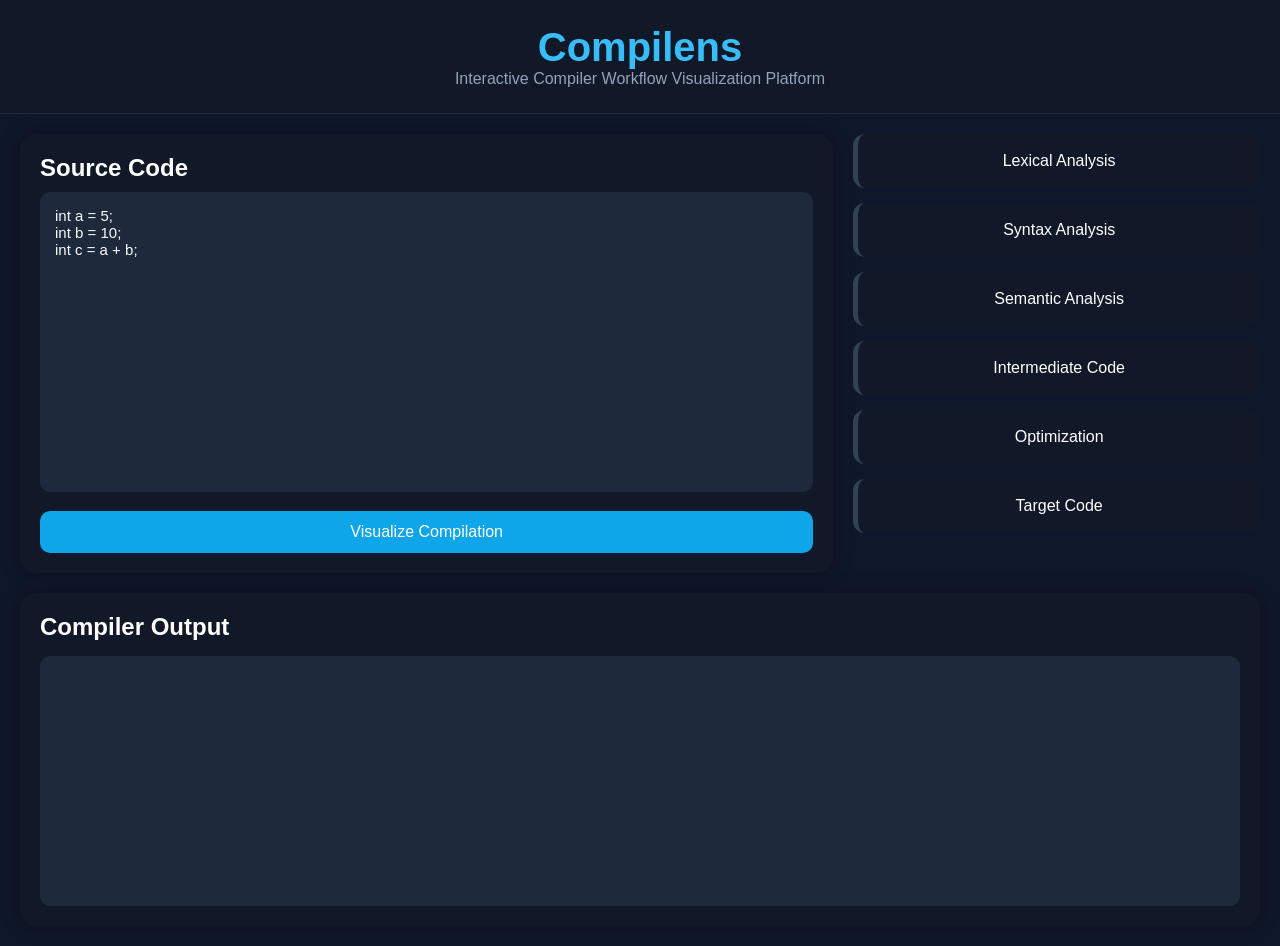
<file: compiler_workflow_visualizer/index.html>
<!DOCTYPE html>
<html lang="en">
<head>
    <meta charset="UTF-8">
    <meta name="viewport" content="width=device-width, initial-scale=1.0">
    <title>Compilens</title>
    <link rel="stylesheet" href="style.css">
</head>
<body>

<header>
    <h1>Compilens</h1>
    <p>Interactive Compiler Workflow Visualization Platform</p>
</header>

<div class="container">

    <div class="editor-section">
        <h2>Source Code</h2>

        <textarea id="codeInput">
int a = 5;
int b = 10;
int c = a + b;
        </textarea>

        <button id="runBtn">Visualize Compilation</button>
    </div>

    <div class="workflow">

        <div class="stage" id="lexical">
            Lexical Analysis
        </div>

        <div class="stage" id="syntax">
            Syntax Analysis
        </div>

        <div class="stage" id="semantic">
            Semantic Analysis
        </div>

        <div class="stage" id="intermediate">
            Intermediate Code
        </div>

        <div class="stage" id="optimization">
            Optimization
        </div>

        <div class="stage" id="target">
            Target Code
        </div>

    </div>

    <div class="output-section">
        <h2 id="outputTitle">Compiler Output</h2>
        <div id="output"></div>
    </div>

</div>

<script src="script.js"></script>
</body>
</html>
</file>
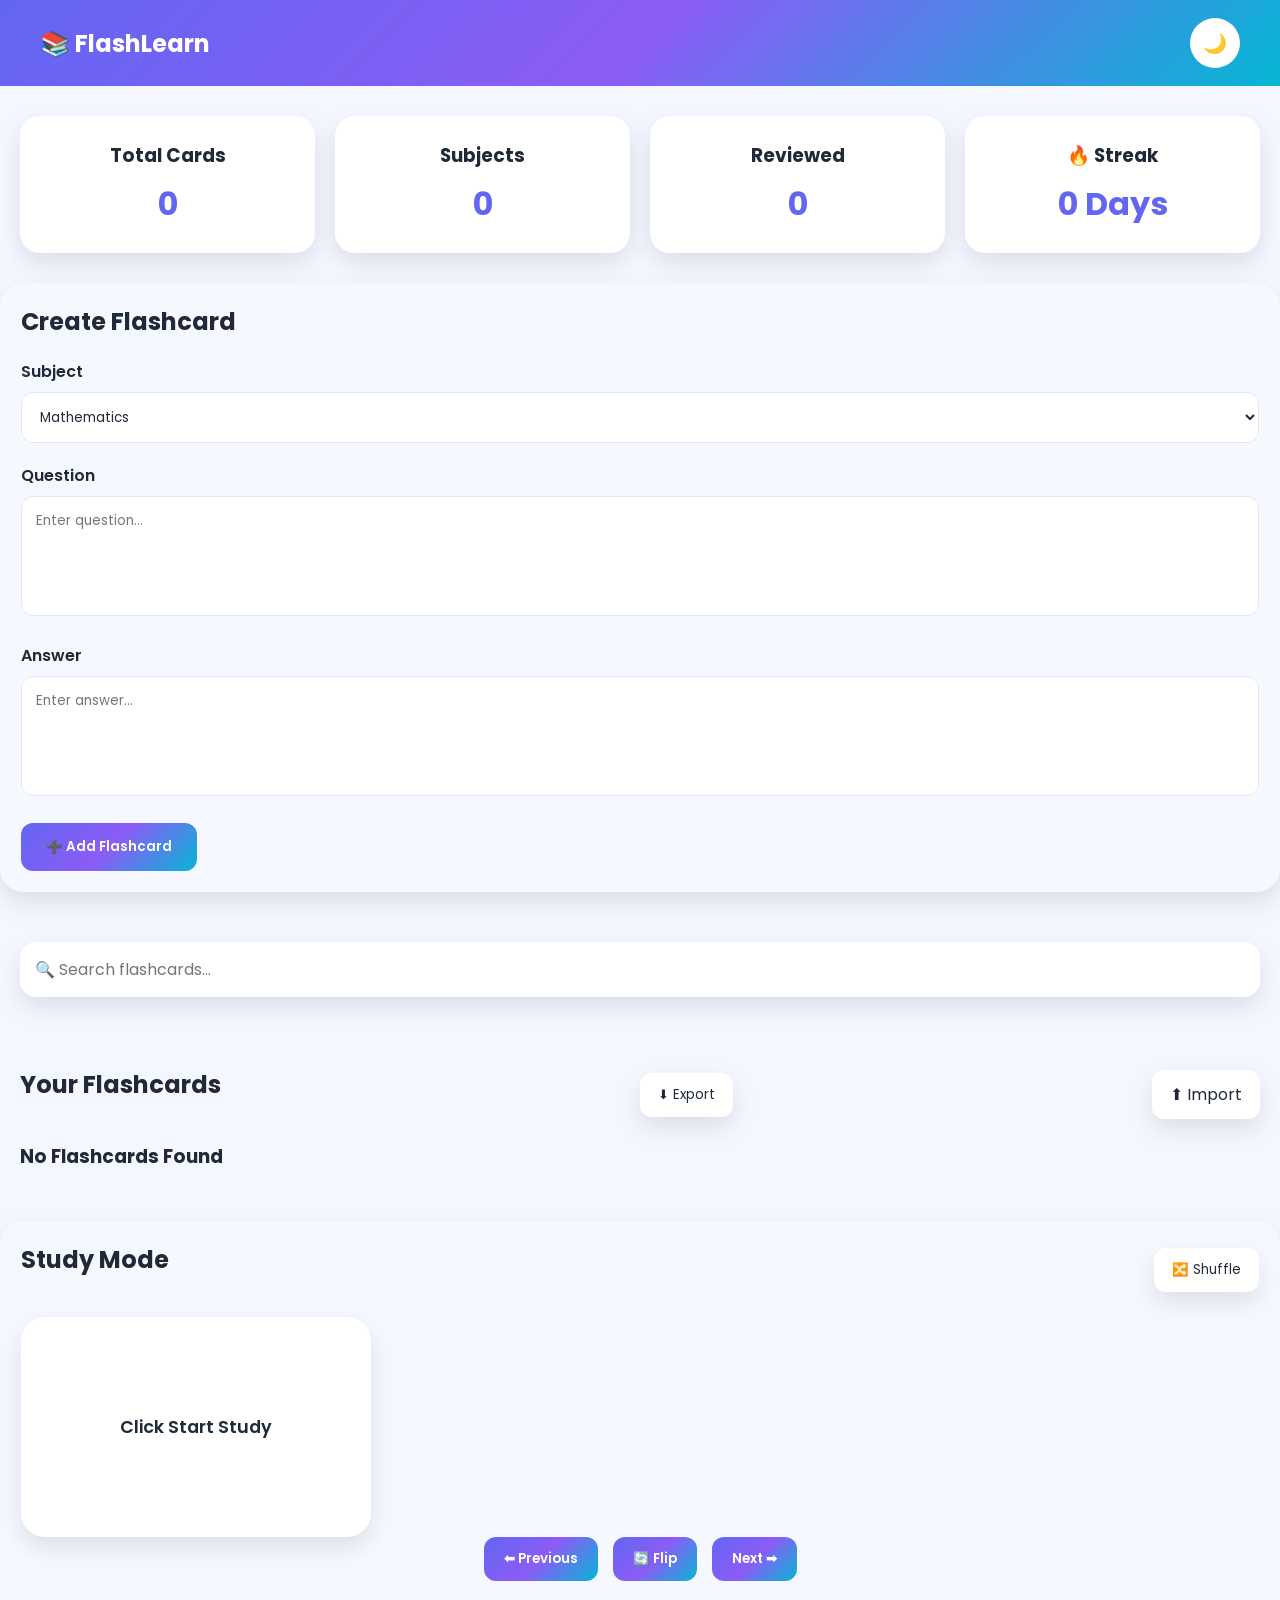
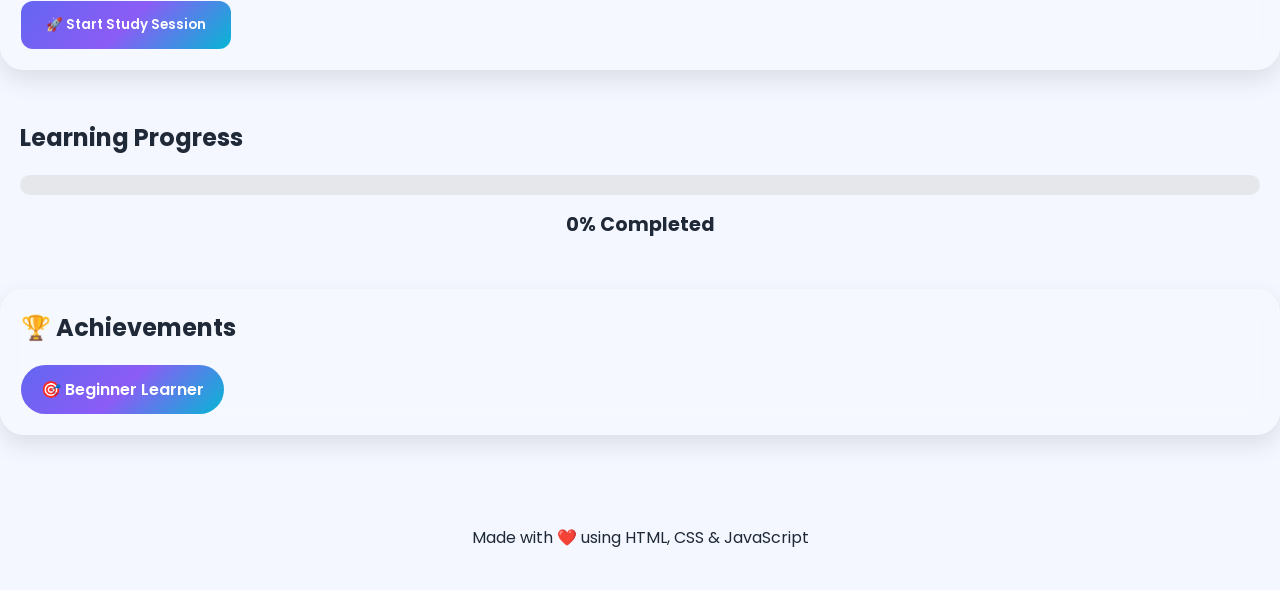
<file: FlashCard Learning App/index.html>
<!doctype html>
<html lang="en">
  <head>
    <meta charset="UTF-8" />
    <meta name="viewport" content="width=device-width, initial-scale=1.0" />
    <title>FlashLearn - Smart Flashcard Learning App</title>

    <link rel="stylesheet" href="style.css" />

    <link rel="preconnect" href="https://fonts.googleapis.com" />
    <link
      href="https://fonts.googleapis.com/css2?family=Poppins:wght@300;400;500;600;700&display=swap"
      rel="stylesheet"
    />
  </head>
  <body>
    <!-- Navbar -->
    <header class="navbar">
      <div class="logo">📚 FlashLearn</div>

      <div class="nav-actions">
        <button id="themeToggle" class="theme-btn">🌙</button>
      </div>
    </header>

    <!-- Dashboard -->
    <section class="dashboard">
      <div class="stat-card">
        <h3>Total Cards</h3>
        <p id="totalCards">0</p>
      </div>

      <div class="stat-card">
        <h3>Subjects</h3>
        <p id="totalSubjects">0</p>
      </div>

      <div class="stat-card">
        <h3>Reviewed</h3>
        <p id="reviewedCards">0</p>
      </div>

      <div class="stat-card">
        <h3>🔥 Streak</h3>
        <p id="streakCount">0 Days</p>
      </div>
    </section>

    <!-- Create Flashcard -->
    <section class="container glass">
      <h2>Create Flashcard</h2>

      <form id="flashcardForm">
        <div class="form-group">
          <label>Subject</label>

          <select id="subject">
            <option>Mathematics</option>
            <option>Science</option>
            <option>History</option>
            <option>Geography</option>
            <option>English</option>
            <option>Computer Science</option>
            <option>Programming</option>
            <option>General Knowledge</option>
          </select>
        </div>

        <div class="form-group">
          <label>Question</label>
          <textarea
            id="question"
            required
            placeholder="Enter question..."
          ></textarea>
        </div>

        <div class="form-group">
          <label>Answer</label>
          <textarea
            id="answer"
            required
            placeholder="Enter answer..."
          ></textarea>
        </div>

        <button type="submit" class="primary-btn">➕ Add Flashcard</button>
      </form>
    </section>

    <!-- Search -->
    <section class="container">
      <input
        type="text"
        id="searchInput"
        placeholder="🔍 Search flashcards..."
        class="search-box"
      />
    </section>

    <!-- Flashcards List -->
    <section class="container">
      <div class="section-header">
        <h2>Your Flashcards</h2>

        <button id="exportBtn" class="secondary-btn">⬇ Export</button>

        <label class="secondary-btn">
          ⬆ Import
          <input type="file" id="importFile" hidden accept=".json" />
        </label>
      </div>

      <div id="flashcardsContainer" class="cards-grid"></div>
    </section>

    <!-- Study Mode -->
    <section class="container glass study-section">
      <div class="study-header">
        <h2>Study Mode</h2>

        <button id="shuffleBtn" class="secondary-btn">🔀 Shuffle</button>
      </div>

      <div class="study-card" id="studyCard">
        <div class="study-card-inner">
          <div class="study-front">Click Start Study</div>

          <div class="study-back">Answer Appears Here</div>
        </div>
      </div>

      <div class="study-controls">
        <button id="prevBtn">⬅ Previous</button>

        <button id="flipBtn">🔄 Flip</button>

        <button id="nextBtn">Next ➡</button>
      </div>

      <button id="startStudy" class="primary-btn">
        🚀 Start Study Session
      </button>
    </section>

    <!-- Progress -->
    <section class="container">
      <h2>Learning Progress</h2>

      <div class="progress-wrapper">
        <div class="progress-bar">
          <div id="progressFill" class="progress-fill"></div>
        </div>

        <p id="progressText">0%</p>
      </div>
    </section>

    <!-- Achievements -->
    <section class="container glass">
      <h2>🏆 Achievements</h2>

      <div id="achievements" class="badges">
        <div class="badge">🎯 Beginner Learner</div>
      </div>
    </section>

    <!-- Footer -->
    <footer>
      <p>Made with ❤️ using HTML, CSS & JavaScript</p>
    </footer>

    <script src="script.js"></script>
  </body>
</html>
</file>
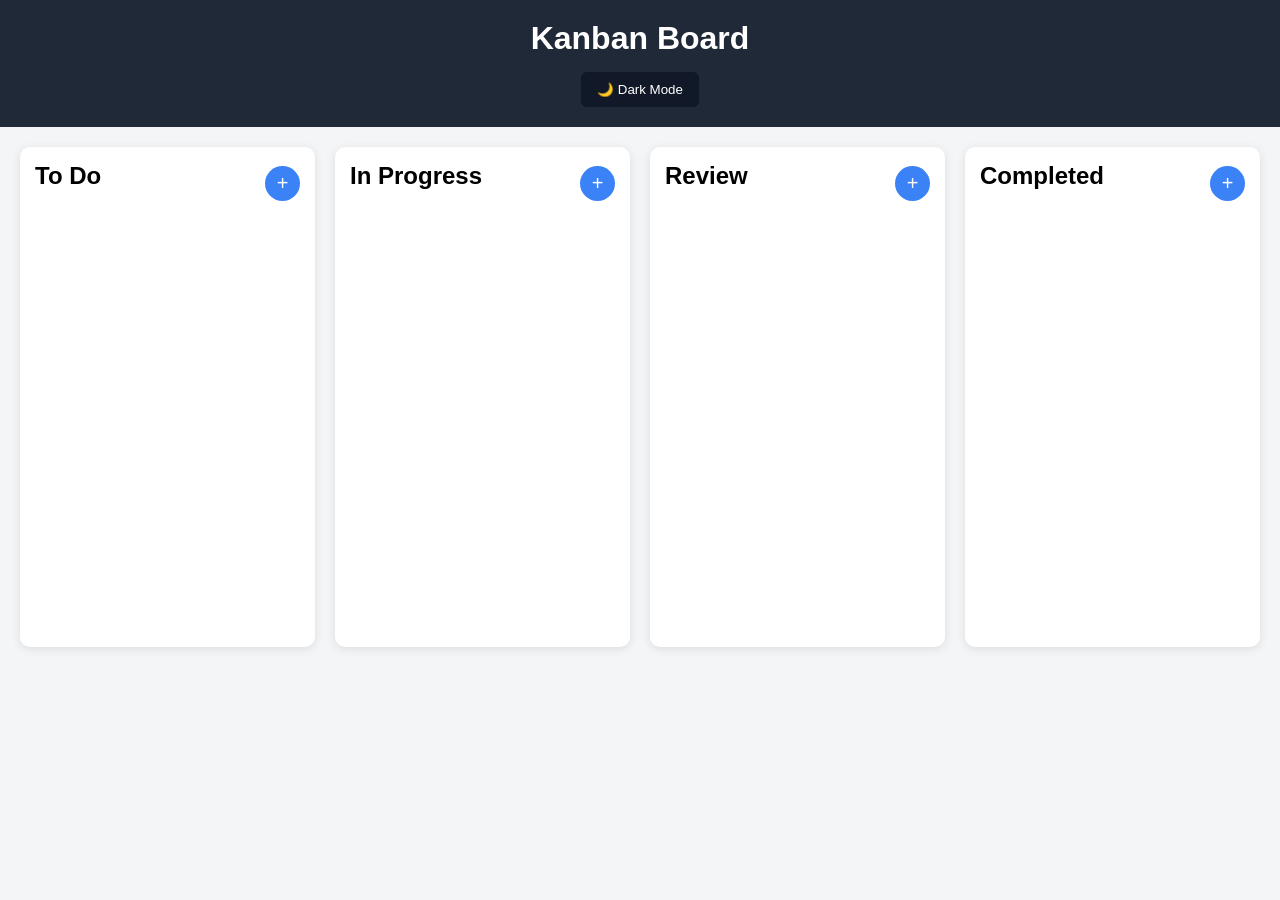
<file: Kanban_Board/index.html>
<!DOCTYPE html>
<html lang="en">
<head>
    <meta charset="UTF-8">
    <meta name="viewport" content="width=device-width, initial-scale=1.0">
    <title>Kanban Board</title>
    <link rel="stylesheet" href="style.css">
</head>
<body>

    <header>
        <h1>Kanban Board</h1>

        <div class="header-controls">
            <button id="themeToggle">🌙 Dark Mode</button>
        </div>
    </header>

    <main class="board">

        <!-- TO DO -->
        <div class="column">
            <div class="column-header">
                <h2>To Do</h2>
                <button class="add-column-task" data-status="todo">+</button>
            </div>
            <div class="task-container" id="todo"></div>
        </div>

        <!-- IN PROGRESS -->
        <div class="column">
            <div class="column-header">
                <h2>In Progress</h2>
                <button class="add-column-task" data-status="progress">+</button>
            </div>
            <div class="task-container" id="progress"></div>
        </div>

        <!-- REVIEW -->
        <div class="column">
            <div class="column-header">
                <h2>Review</h2>
                <button class="add-column-task" data-status="review">+</button>
            </div>
            <div class="task-container" id="review"></div>
        </div>

        <!-- COMPLETED -->
        <div class="column">
            <div class="column-header">
                <h2>Completed</h2>
                <button class="add-column-task" data-status="completed">+</button>
            </div>
            <div class="task-container" id="completed"></div>
        </div>

    </main>

    <script src="script.js"></script>
</body>
</html>
</file>
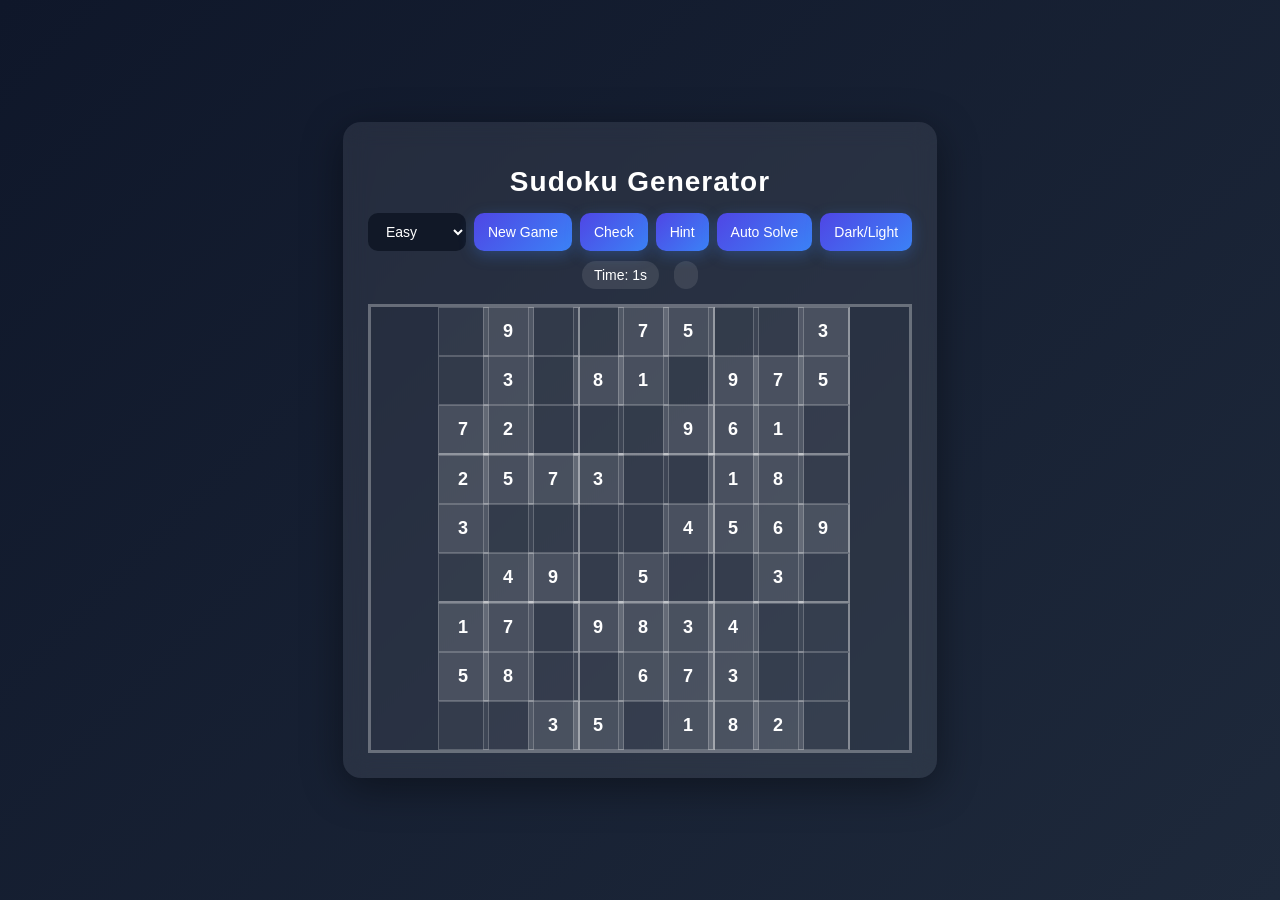
<file: sudoku-generator/index.html>
<!DOCTYPE html>
<html lang="en">
<head>
    <meta charset="UTF-8">
    <title>Sudoku Generator</title>
    <link rel="stylesheet" href="style.css">
</head>
<body>

<div class="container">
    <h1>Sudoku Generator</h1>

    <div class="controls">
        <select id="difficulty">
            <option value="easy">Easy</option>
            <option value="medium">Medium</option>
            <option value="hard">Hard</option>
        </select>

        <button onclick="newGame()">New Game</button>
        <button onclick="checkSolution()">Check</button>
        <button onclick="getHint()">Hint</button>
        <button onclick="solvePuzzle()">Auto Solve</button>
        <button onclick="toggleTheme()">Dark/Light</button>
    </div>

    <div class="info">
        <span id="timer">Time: 0s</span>
        <span id="status"></span>
    </div>

    <div id="sudoku-board"></div>
</div>

<script src="script.js"></script>
</body>
</html>
</file>
<file: compiler_workflow_visualizer/style.css>
*{
    margin:0;
    padding:0;
    box-sizing:border-box;
    font-family:'Segoe UI',sans-serif;
}

body{
    background:#0f172a;
    color:white;
    min-height:100vh;
}

header{
    text-align:center;
    padding:25px;
    background:#111827;
    border-bottom:1px solid #1e293b;
}

header h1{
    font-size:2.5rem;
    color:#38bdf8;
}

header p{
    color:#94a3b8;
}

.container{
    display:grid;
    grid-template-columns:2fr 1fr;
    gap:20px;
    padding:20px;
}

.editor-section,
.output-section{
    background:#111827;
    padding:20px;
    border-radius:16px;
    box-shadow:0 0 20px rgba(0,0,0,.3);
}

textarea{
    width:100%;
    height:300px;
    background:#1e293b;
    color:#f8fafc;
    border:none;
    padding:15px;
    font-size:15px;
    border-radius:10px;
    margin-top:10px;
    resize:none;
}

button{
    margin-top:15px;
    width:100%;
    padding:12px;
    border:none;
    border-radius:10px;
    background:#0ea5e9;
    color:white;
    cursor:pointer;
    font-size:16px;
    transition:.3s;
}

button:hover{
    background:#0284c7;
}

.workflow{
    display:flex;
    flex-direction:column;
    gap:15px;
}

.stage{
    background:#111827;
    padding:18px;
    border-radius:12px;
    text-align:center;
    border-left:5px solid #334155;
    transition:.4s;
}

.active{
    border-left:5px solid #22c55e;
    background:#14532d;
    transform:translateX(8px);
}

.completed{
    border-left:5px solid #38bdf8;
}

.output-section{
    grid-column:1/3;
}

#output{
    margin-top:15px;
    background:#1e293b;
    min-height:250px;
    padding:15px;
    border-radius:10px;
    white-space:pre-wrap;
    overflow:auto;
}

.token{
    display:inline-block;
    padding:5px 10px;
    margin:5px;
    border-radius:8px;
    font-size:14px;
}

.keyword{
    background:#2563eb;
}

.identifier{
    background:#16a34a;
}

.operator{
    background:#dc2626;
}

.number{
    background:#d97706;
}

@media(max-width:900px){

    .container{
        grid-template-columns:1fr;
    }

    .output-section{
        grid-column:auto;
    }
}
</file>
<file: FlashCard Learning App/style.css>
* {
  margin: 0;
  padding: 0;
  box-sizing: border-box;
  font-family: "Poppins", sans-serif;
}

:root {
  --primary: #6366f1;
  --secondary: #8b5cf6;
  --accent: #06b6d4;

  --bg: #f4f7ff;
  --card: #ffffff;

  --text: #1f2937;
  --border: #e5e7eb;

  --shadow: 0 10px 25px rgba(0, 0, 0, 0.1);

  --gradient: linear-gradient(135deg, #6366f1, #8b5cf6, #06b6d4);
}

body.dark {
  --bg: #0f172a;
  --card: #1e293b;

  --text: #f8fafc;
  --border: #334155;

  --shadow: 0 10px 25px rgba(0, 0, 0, 0.4);
}

body {
  background: var(--bg);
  color: var(--text);
  min-height: 100vh;
  transition: 0.3s;
}

.navbar {
  display: flex;
  justify-content: space-between;
  align-items: center;

  padding: 18px 40px;

  background: var(--gradient);
  color: white;

  position: sticky;
  top: 0;
  z-index: 100;
}

.logo {
  font-size: 1.5rem;
  font-weight: 700;
}

.theme-btn {
  width: 50px;
  height: 50px;

  border: none;
  border-radius: 50%;

  cursor: pointer;
  font-size: 1.2rem;

  background: white;
}

.dashboard {
  max-width: 1300px;
  margin: 30px auto;

  display: grid;
  gap: 20px;

  grid-template-columns: repeat(auto-fit, minmax(220px, 1fr));

  padding: 0 20px;
}

.stat-card {
  background: var(--card);

  padding: 25px;

  border-radius: 20px;

  box-shadow: var(--shadow);

  text-align: center;

  transition: 0.3s;
}

.stat-card:hover {
  transform: translateY(-5px);
}

.stat-card h3 {
  margin-bottom: 10px;
}

.stat-card p {
  font-size: 2rem;
  font-weight: 700;
  color: var(--primary);
}

.container {
  max-width: 1300px;

  margin: 30px auto;

  padding: 20px;
}

.glass {
  background: rgba(255, 255, 255, 0.15);

  backdrop-filter: blur(15px);

  border-radius: 24px;

  border: 1px solid rgba(255, 255, 255, 0.2);

  box-shadow: var(--shadow);
}

body.dark .glass {
  background: rgba(30, 41, 59, 0.6);
}

.container h2 {
  margin-bottom: 20px;
}

.form-group {
  margin-bottom: 20px;
}

.form-group label {
  display: block;
  margin-bottom: 8px;
  font-weight: 600;
}

.form-group input,
.form-group select,
.form-group textarea {
  width: 100%;

  padding: 14px;

  border-radius: 12px;

  border: 1px solid var(--border);

  background: var(--card);

  color: var(--text);

  resize: none;
}

textarea {
  min-height: 120px;
}

.primary-btn {
  background: var(--gradient);
  color: white;

  border: none;

  padding: 14px 25px;

  border-radius: 12px;

  cursor: pointer;

  font-weight: 600;

  transition: 0.3s;
}

.primary-btn:hover {
  transform: translateY(-2px);
}

.secondary-btn {
  border: none;

  padding: 12px 18px;

  border-radius: 12px;

  cursor: pointer;

  background: var(--card);

  color: var(--text);

  box-shadow: var(--shadow);
}

.secondary-btn:hover {
  transform: translateY(-2px);
}

.search-box {
  width: 100%;

  padding: 15px;

  border: none;

  border-radius: 16px;

  background: var(--card);

  color: var(--text);

  box-shadow: var(--shadow);

  font-size: 1rem;
}

.section-header {
  display: flex;
  justify-content: space-between;
  align-items: center;

  gap: 10px;
  flex-wrap: wrap;

  margin-bottom: 20px;
}

.cards-grid {
  display: grid;

  grid-template-columns: repeat(auto-fill, minmax(300px, 1fr));

  gap: 20px;
}

.flashcard {
  background: var(--card);

  border-radius: 20px;

  padding: 20px;

  box-shadow: var(--shadow);

  transition: 0.3s;
}

.flashcard:hover {
  transform: translateY(-5px);
}

.subject-tag {
  display: inline-block;

  padding: 6px 12px;

  border-radius: 30px;

  background: var(--gradient);

  color: white;

  font-size: 0.8rem;

  margin-bottom: 15px;
}

.flashcard h4 {
  margin-bottom: 10px;

  line-height: 1.5;
}

.flashcard p {
  margin-bottom: 15px;

  opacity: 0.8;
  line-height: 1.6;
}

.card-actions {
  display: flex;
  gap: 10px;
}

.edit-btn,
.delete-btn {
  flex: 1;

  border: none;

  padding: 10px;

  border-radius: 10px;

  cursor: pointer;
}

.edit-btn {
  background: #22c55e;
  color: white;
}

.delete-btn {
  background: #ef4444;
  color: white;
}

.study-header {
  display: flex;
  justify-content: space-between;
  align-items: center;

  margin-bottom: 20px;
}

.study-card-container {
  display: flex;
  justify-content: center;
  align-items: center;

  margin: 30px 0;

  perspective: 1000px;
}

.study-card {
  width: 350px;
  height: 220px;

  position: relative;

  transform-style: preserve-3d;

  transition: transform 0.7s;

  cursor: pointer;
}

.study-card.flipped {
  transform: rotateY(180deg);
}

.study-front,
.study-back {
  position: absolute;

  width: 100%;
  height: 100%;

  border-radius: 24px;

  display: flex;
  justify-content: center;
  align-items: center;

  text-align: center;

  padding: 20px;

  backface-visibility: hidden;

  box-shadow: var(--shadow);

  background: var(--card);

  font-size: 1.1rem;

  font-weight: 600;
}

.study-back {
  transform: rotateY(180deg);
}

.study-controls {
  display: flex;
  justify-content: center;
  gap: 15px;

  flex-wrap: wrap;

  margin-bottom: 20px;
}

.study-controls button {
  padding: 12px 20px;

  border: none;

  border-radius: 12px;

  cursor: pointer;

  background: var(--gradient);

  color: white;

  font-weight: 600;
}

.progress-wrapper {
  display: flex;
  flex-direction: column;

  gap: 15px;
}

.progress-bar {
  width: 100%;
  height: 20px;

  background: var(--border);

  border-radius: 50px;

  overflow: hidden;
}

.progress-fill {
  width: 0%;

  height: 100%;

  border-radius: 50px;

  background: var(--gradient);

  transition: 0.5s;
}

#progressText {
  text-align: center;

  font-weight: 700;
  font-size: 1.2rem;
}

.badges {
  display: flex;

  flex-wrap: wrap;

  gap: 15px;
}

.badge {
  padding: 12px 20px;

  border-radius: 30px;

  background: var(--gradient);

  color: white;

  font-weight: 600;
}

footer {
  text-align: center;

  padding: 40px 20px;

  margin-top: 50px;

  color: var(--text);
}

@keyframes float {
  0% {
    transform: translateY(0px);
  }

  50% {
    transform: translateY(-8px);
  }

  100% {
    transform: translateY(0px);
  }
}

.study-card {
  animation: float 3s infinite ease-in-out;
}

@media (max-width: 992px) {
  .navbar {
    padding: 15px 20px;
  }

  .study-card {
    width: 300px;
    height: 200px;
  }
}

@media (max-width: 768px) {
  .dashboard {
    grid-template-columns: 1fr 1fr;
  }

  .section-header {
    flex-direction: column;
    align-items: stretch;
  }

  .study-header {
    flex-direction: column;
    gap: 15px;
  }
}

@media (max-width: 600px) {
  .dashboard {
    grid-template-columns: 1fr;
  }

  .cards-grid {
    grid-template-columns: 1fr;
  }

  .study-card {
    width: 100%;
    max-width: 320px;
    height: 200px;
  }

  .navbar {
    flex-direction: column;
    gap: 10px;
  }

  .study-controls {
    flex-direction: column;
  }

  .study-controls button {
    width: 100%;
  }
}

.study-card{
    width:350px;
    height:220px;
    perspective:1000px;
}

.study-card-inner{
    width:100%;
    height:100%;
    position:relative;
    transform-style:preserve-3d;
    transition:transform .8s;
}

.study-card.flipped .study-card-inner{
    transform:rotateY(180deg);
}

.study-front,
.study-back{
    position:absolute;
    width:100%;
    height:100%;
    backface-visibility:hidden;
    -webkit-backface-visibility:hidden;
}

.study-back{
    transform:rotateY(180deg);
}
</file>
<file: Kanban_Board/style.css>
* {
  margin: 0;
  padding: 0;
  box-sizing: border-box;
  font-family: Arial, sans-serif;
}

body {
  background: #f4f5f7;
  min-height: 100vh;
}

header {
  padding: 20px;
  background: #1f2937;
  color: white;
  text-align: center;
}

.task-form {
  margin-top: 15px;
  display: flex;
  justify-content: center;
  gap: 10px;
}

.task-form input {
  padding: 10px;
  width: 300px;
  border: none;
  border-radius: 6px;
}

.task-form button {
  padding: 10px 20px;
  border: none;
  background: #3b82f6;
  color: white;
  cursor: pointer;
  border-radius: 6px;
}

.task-form button:hover {
  background: #2563eb;
}

.board {
  display: grid;
  grid-template-columns: repeat(4, 1fr);
  gap: 20px;
  padding: 20px;
}

.column {
  background: white;
  border-radius: 10px;
  padding: 15px;
  min-height: 500px;
  box-shadow: 0 2px 10px rgba(0,0,0,0.1);
}

.column h2 {
  text-align: center;
  margin-bottom: 15px;
}

.task-container {
  min-height: 400px;
}

.task {
  background: #ffffff;
  border-left: 5px solid #3b82f6;
  padding: 12px;
  margin-bottom: 10px;
  border-radius: 8px;
  cursor: grab;
  display: flex;
  justify-content: space-between;
  align-items: center;
}

.task p {
  flex: 1;
}

.delete-btn {
  background: red;
  color: white;
  border: none;
  padding: 5px 8px;
  cursor: pointer;
  border-radius: 4px;
}

.dragging {
  opacity: 0.5;
}

@media(max-width: 900px) {
  .board {
    grid-template-columns: 1fr;
  }
}

/* Theme Toggle Button */

.header-controls {
  margin-top: 15px;
}

#themeToggle {
  padding: 10px 16px;
  border: none;
  border-radius: 6px;
  cursor: pointer;
  background: #111827;
  color: white;
}

/* Dark Mode */

body.dark {
  background: #111827;
  color: white;
}

body.dark header {
  background: #030712;
}

body.dark .column {
  background: #1f2937;
  color: white;
}

body.dark .task {
  background: #374151;
  color: white;
}

body.dark .task-form input {
  background: #374151;
  color: white;
  border: 1px solid #4b5563;
}

body.dark .task-form input::placeholder {
  color: #d1d5db;
}

body.dark #themeToggle {
  background: #f3f4f6;
  color: #111827;
}

.column-header {
  display: flex;
  justify-content: space-between;
  align-items: center;
  margin-bottom: 15px;
}

.add-column-task {
  width: 35px;
  height: 35px;
  border: none;
  border-radius: 50%;
  background: #3b82f6;
  color: white;
  font-size: 20px;
  cursor: pointer;
}

.add-column-task:hover {
  background: #2563eb;
}

body.dark .add-column-task {
  background: #60a5fa;
  color: #111827;
}
</file>
<file: sudoku-generator/style.css>
body {
    margin: 0;
    font-family: "Segoe UI", sans-serif;
    background: linear-gradient(135deg, #0f172a, #1e293b);
    color: white;
    display: flex;
    justify-content: center;
    align-items: center;
    min-height: 100vh;
}

/* Main Card */
.container {
    background: rgba(255, 255, 255, 0.08);
    backdrop-filter: blur(12px);
    border-radius: 18px;
    padding: 25px;
    width: fit-content;
    box-shadow: 0 10px 40px rgba(0,0,0,0.4);
    text-align: center;
}

h1 {
    margin-bottom: 15px;
    font-size: 28px;
    letter-spacing: 1px;
}

/* Controls */
.controls {
    display: flex;
    flex-wrap: wrap;
    justify-content: center;
    gap: 8px;
    margin-bottom: 10px;
}

.controls button,
.controls select {
    padding: 10px 14px;
    border: none;
    border-radius: 10px;
    font-size: 14px;
    cursor: pointer;
    transition: 0.25s;
}

/* Buttons */
.controls button {
    background: linear-gradient(135deg, #4f46e5, #3b82f6);
    color: white;
    box-shadow: 0 4px 15px rgba(59,130,246,0.3);
}

.controls button:hover {
    transform: translateY(-2px);
    box-shadow: 0 6px 18px rgba(59,130,246,0.5);
}

/* Dropdown */
.controls select {
    background: #111827;
    color: white;
}

/* Info */
.info {
    margin: 10px 0;
    display: flex;
    justify-content: center;
    gap: 15px;
}

.info span {
    background: rgba(255,255,255,0.1);
    padding: 6px 12px;
    border-radius: 20px;
    font-size: 14px;
}

/* Sudoku Grid */
#sudoku-board {
    display: grid;
    grid-template-columns: repeat(9, 45px);
    justify-content: center;
    margin-top: 15px;
    border: 3px solid rgba(255,255,255,0.3);
}

/* Cells */
.cell {
    width: 45px;
    height: 45px;
    text-align: center;
    font-size: 18px;
    border: 1px solid rgba(255,255,255,0.2);
    outline: none;
    background: rgba(255,255,255,0.05);
    color: white;
    transition: 0.2s;
}

/* Focus */
.cell:focus {
    background: rgba(59,130,246,0.3);
    transform: scale(1.05);
}

/* Fixed numbers */
.fixed {
    background: rgba(255,255,255,0.15);
    font-weight: bold;
}

/* 3x3 box separators */
.cell:nth-child(3n) {
    border-right: 2px solid rgba(255,255,255,0.4);
}

.cell:nth-child(n+19):nth-child(-n+27),
.cell:nth-child(n+46):nth-child(-n+54) {
    border-bottom: 2px solid rgba(255,255,255,0.4);
}

body {
    margin: 0;
    font-family: "Segoe UI", sans-serif;
    background: linear-gradient(135deg, #0f172a, #1e293b);
    color: white;
    display: flex;
    justify-content: center;
    align-items: center;
    min-height: 100vh;
    transition: 0.3s ease;
}

/* LIGHT THEME */
body.light {
    background: linear-gradient(135deg, #e2e8f0, #f8fafc);
    color: #0f172a;
}

body.light .container {
    background: rgba(255, 255, 255, 0.8);
    color: #0f172a;
}

body.light .cell {
    background: rgba(0, 0, 0, 0.05);
    color: #0f172a;
    border: 1px solid rgba(0,0,0,0.2);
}

body.light .fixed {
    background: rgba(0, 0, 0, 0.1);
}

body.light .info span {
    background: rgba(0,0,0,0.1);
}
</file>
